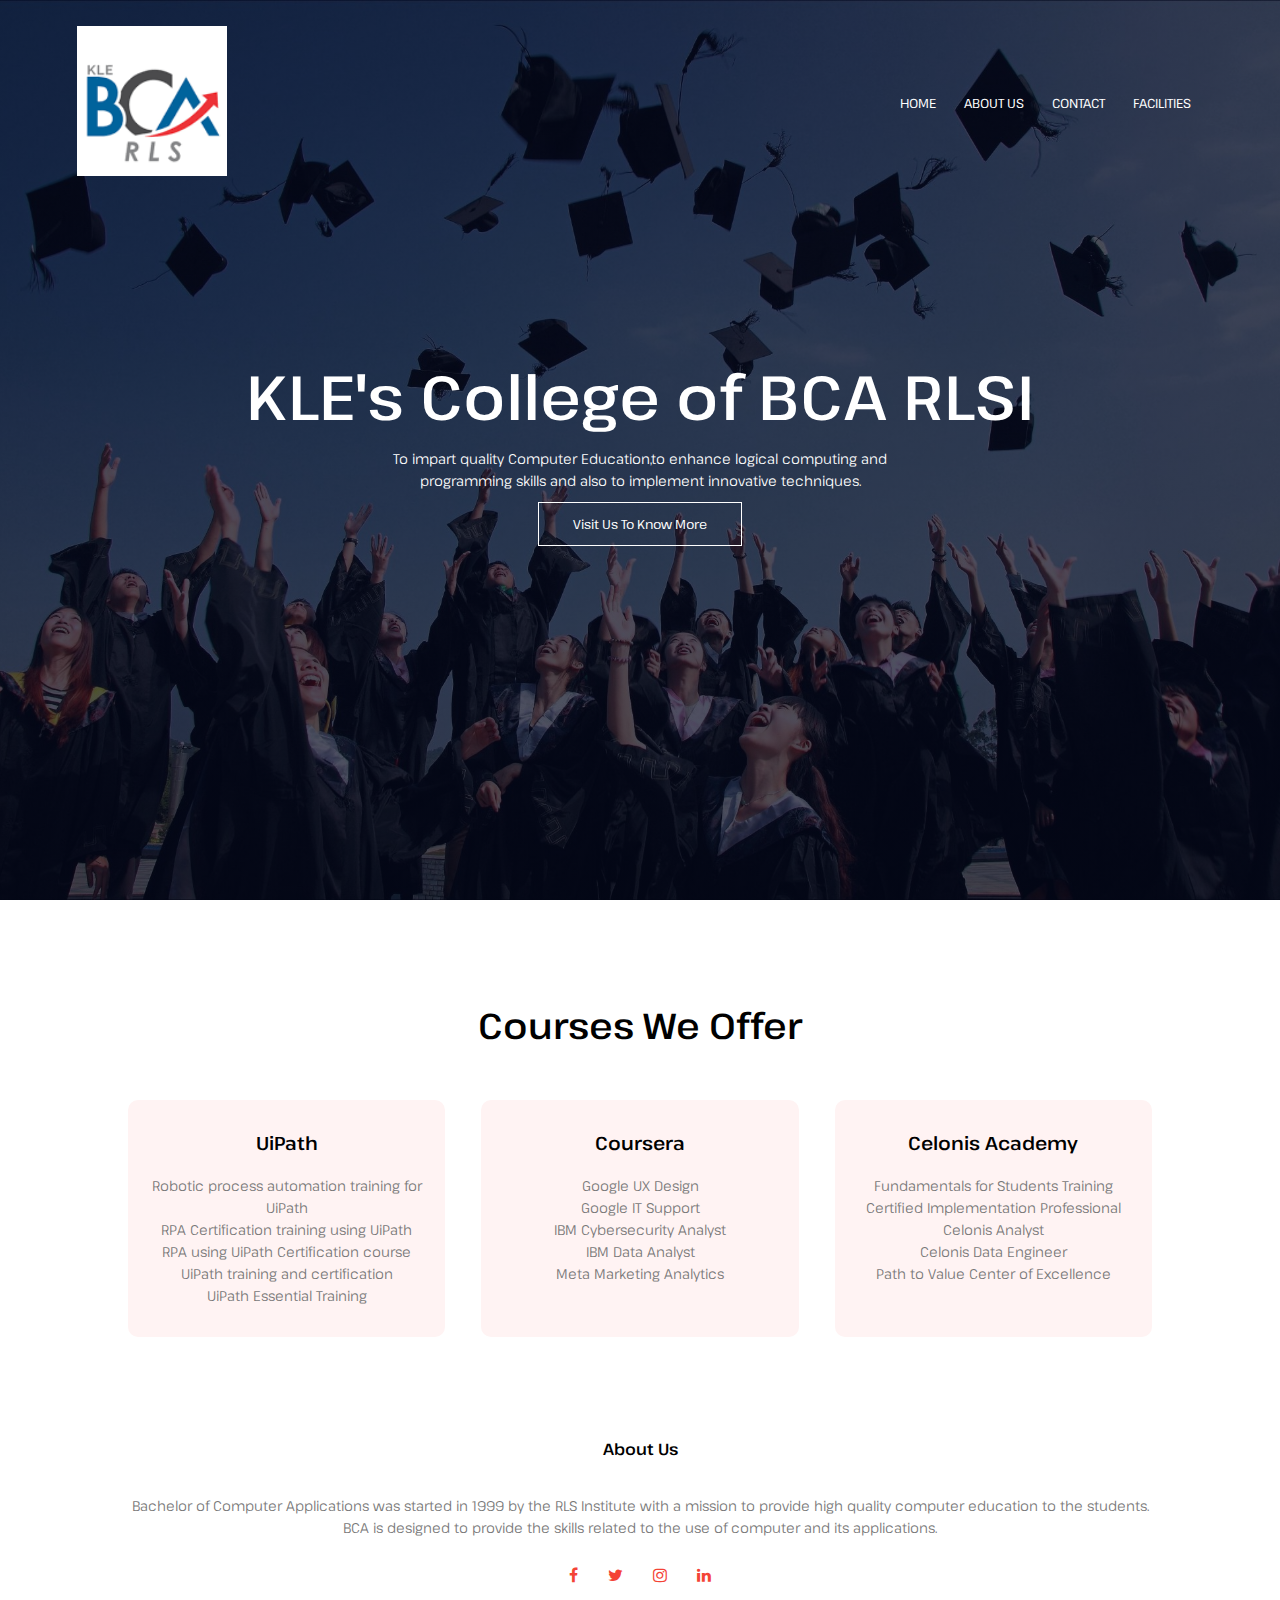
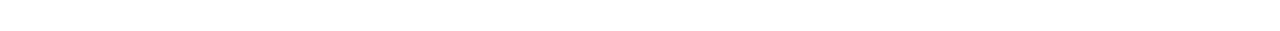
<file: index.html>
<!DOCTYPE html>
<html>
<head>
<meta name="viewport" content="with=device-width, initial-scale=1.0">
<title>RLS BCA Website</title>
<link rel="stylesheet" href="style.css">
<link rel="preconnect" href="https://fonts.googleapis.com">
<link rel="preconnect" href="https://fonts.gstatic.com" crossorigin>
<link href="https://fonts.googleapis.com/css2?family=Pathway+Extreme:wght@100;200;300;400;600;700&display=swap" rel="stylesheet">
<link rel="stylesheet" href="https://stackpath.bootstrapcdn.com/font-awesome/4.7.0/css/font-awesome.min.css">
</head>
<body>
<section class="header">
<nav>
   <a  href="index.html"><img src="logo1.jpg"></a>
    <div class="nav-links" id="navLinks">
<i class="fa fa-times" onclick="hideMenu()"></i>
 
  <ul>
        <li><a href="index.html">HOME</a></li> 
        <li><a href="aboutus.html">ABOUT US</a></li>
         <li><a href="contact.html">CONTACT</a></li>
        <li><a href="facilities.html">FACILITIES</a></li>
      </ul>
</div>
<i class="fa fa-bars"onclick="showMenu()" ></i>
</nav>

<div class="text-box">
<h1>KLE's College of BCA RLSI</h1>
<p>To impart quality Computer Education,to enhance logical computing and <br>programming skills and 
 also to implement innovative techniques.</p>
<a href="" class="hero-btn">Visit Us To Know More</a>
</section>


<!---------Courses------->
<section class="course">
<h1>Courses We Offer</h1>
<div class="row">
<div class="course-col">
<h3>UiPath</h3>
<p>Robotic process automation training for UiPath<br>
RPA Certification training using UiPath<br>
RPA using UiPath Certification course<br>
UiPath training and certification<br>
UiPath Essential Training
</p>
</div>


<div  class="course-col">
<h3>Coursera</h3>
<p>Google UX Design<br>
Google IT Support<br>
IBM Cybersecurity Analyst<br>
IBM Data Analyst<br>
Meta Marketing Analytics</p>
</div>


<div class="course-col">
<h3>Celonis Academy</h3>
<p>Fundamentals for Students Training<br>
Certified Implementation Professional <br>
Celonis Analyst<br>
Celonis Data Engineer<br>
Path to Value Center of Excellence</p>
</div>
</div>
</section>


<!--------footer----->
<section class="footer">
<h4>About Us</h4>
<p> Bachelor of Computer Applications was started in 1999 by the RLS Institute with a mission to provide high quality computer education to the students.
<br>BCA is designed to provide the skills related to the use of computer and its applications. <br>
</p>
<div class="icons">
<i class="fa fa-facebook"></i>
<i class="fa fa-twitter"></i>
<i class="fa fa-instagram"></i>
<i class="fa fa-linkedin"></i>
</div>
 


<!------Javascript for Toggle Menu------>
<script>
var navLinks=document.getElementById("navLinks");
function showMenu()
{
 navLinks.style.right="0";
}
function hideMenu()
{
 navLinks.style.right="-200px";
}
</script>
</body>
</html>
</file>
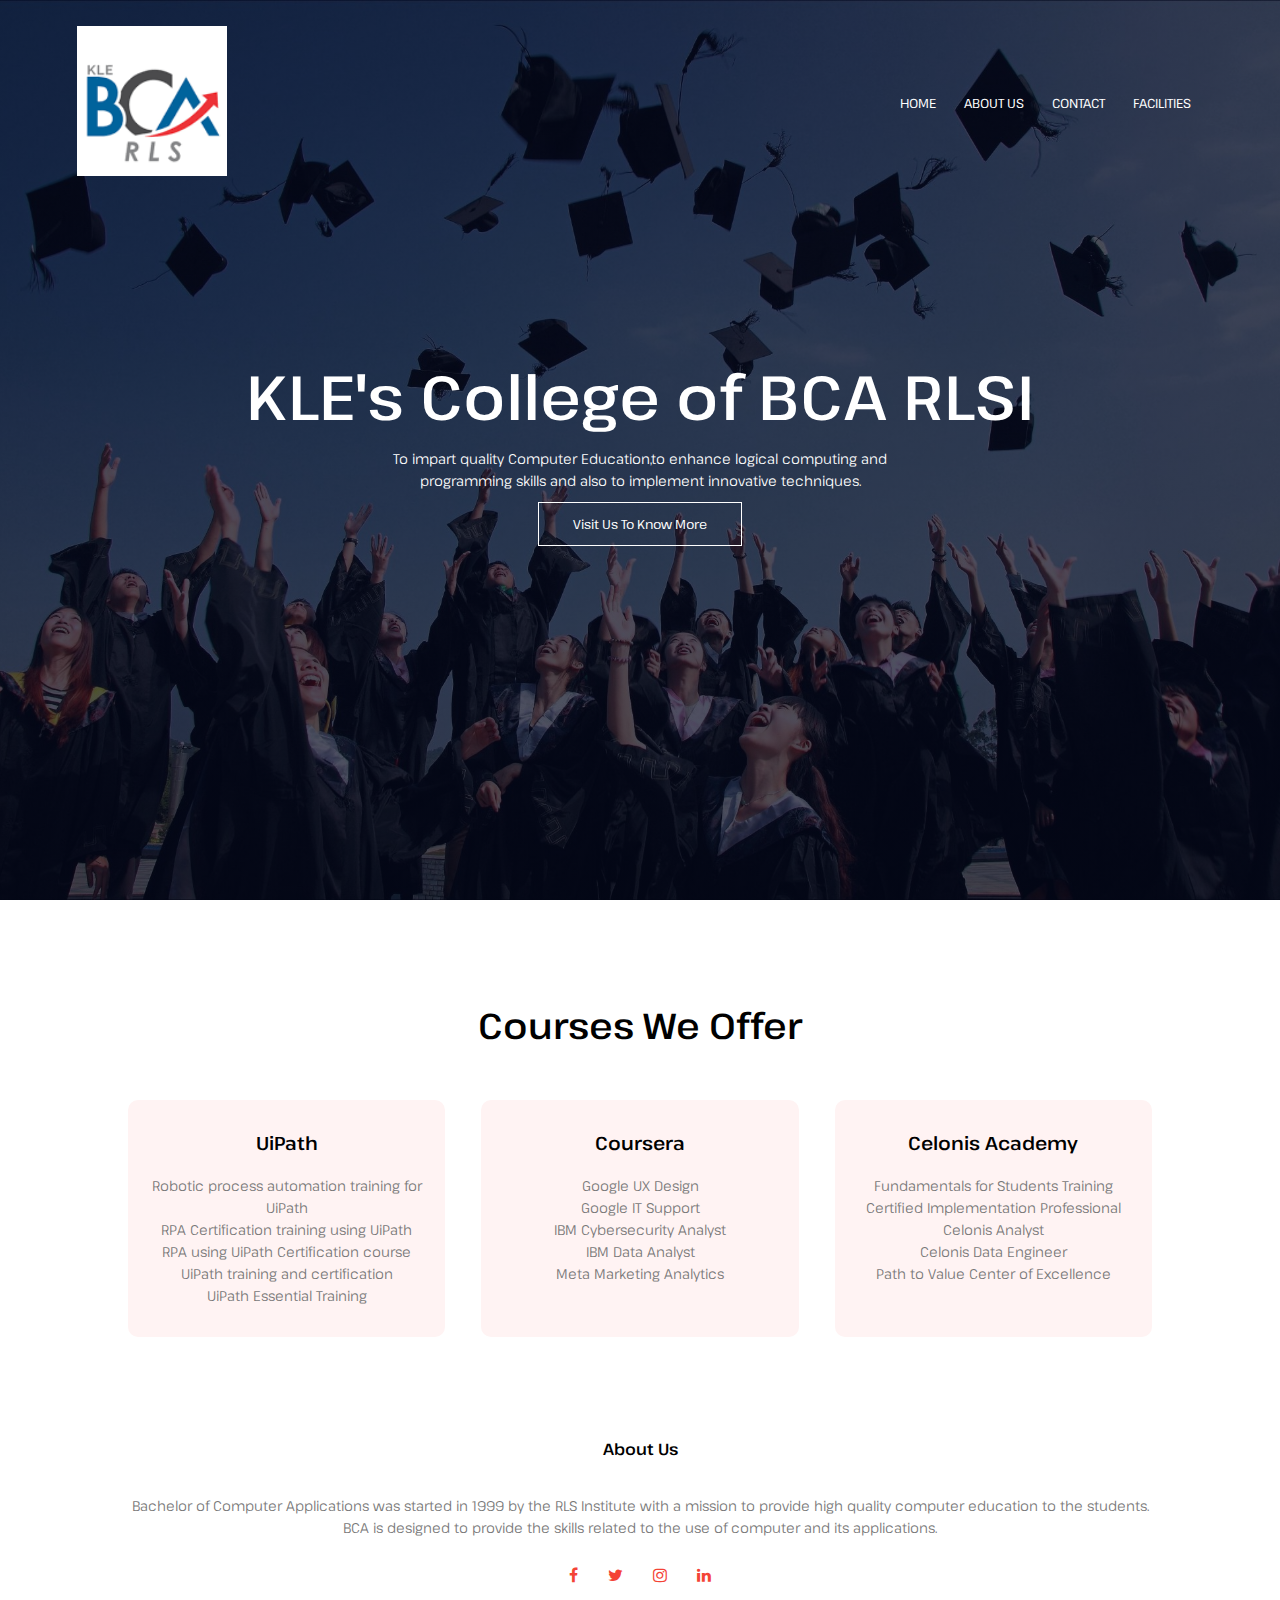
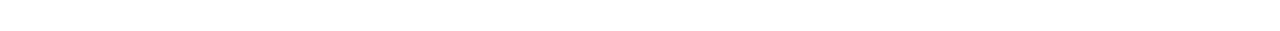
<file: RLS BCA Website/index.html>
<!DOCTYPE html>
<html>
<head>
<meta name="viewport" content="with=device-width, initial-scale=1.0">
<title>RLS BCA Website</title>
<link rel="stylesheet" href="style.css">
<link rel="preconnect" href="https://fonts.googleapis.com">
<link rel="preconnect" href="https://fonts.gstatic.com" crossorigin>
<link href="https://fonts.googleapis.com/css2?family=Pathway+Extreme:wght@100;200;300;400;600;700&display=swap" rel="stylesheet">
<link rel="stylesheet" href="https://stackpath.bootstrapcdn.com/font-awesome/4.7.0/css/font-awesome.min.css">
</head>
<body>
<section class="header">
<nav>
   <a  href="index.html"><img src="logo1.jpg"></a>
    <div class="nav-links" id="navLinks">
<i class="fa fa-times" onclick="hideMenu()"></i>
 
  <ul>
        <li><a href="index.html">HOME</a></li> 
        <li><a href="aboutus.html">ABOUT US</a></li>
         <li><a href="contact.html">CONTACT</a></li>
        <li><a href="facilities.html">FACILITIES</a></li>
      </ul>
</div>
<i class="fa fa-bars"onclick="showMenu()" ></i>
</nav>

<div class="text-box">
<h1>KLE's College of BCA RLSI</h1>
<p>To impart quality Computer Education,to enhance logical computing and <br>programming skills and 
 also to implement innovative techniques.</p>
<a href="" class="hero-btn">Visit Us To Know More</a>
</section>


<!---------Courses------->
<section class="course">
<h1>Courses We Offer</h1>
<div class="row">
<div class="course-col">
<h3>UiPath</h3>
<p>Robotic process automation training for UiPath<br>
RPA Certification training using UiPath<br>
RPA using UiPath Certification course<br>
UiPath training and certification<br>
UiPath Essential Training
</p>
</div>


<div  class="course-col">
<h3>Coursera</h3>
<p>Google UX Design<br>
Google IT Support<br>
IBM Cybersecurity Analyst<br>
IBM Data Analyst<br>
Meta Marketing Analytics</p>
</div>


<div class="course-col">
<h3>Celonis Academy</h3>
<p>Fundamentals for Students Training<br>
Certified Implementation Professional <br>
Celonis Analyst<br>
Celonis Data Engineer<br>
Path to Value Center of Excellence</p>
</div>
</div>
</section>


<!--------footer----->
<section class="footer">
<h4>About Us</h4>
<p> Bachelor of Computer Applications was started in 1999 by the RLS Institute with a mission to provide high quality computer education to the students.
<br>BCA is designed to provide the skills related to the use of computer and its applications. <br>
</p>
<div class="icons">
<i class="fa fa-facebook"></i>
<i class="fa fa-twitter"></i>
<i class="fa fa-instagram"></i>
<i class="fa fa-linkedin"></i>
</div>
 


<!------Javascript for Toggle Menu------>
<script>
var navLinks=document.getElementById("navLinks");
function showMenu()
{
 navLinks.style.right="0";
}
function hideMenu()
{
 navLinks.style.right="-200px";
}
</script>
<script src="//code.tidio.co/buvgqissxnavsdt7x8jyhuuegwo5zvnl.js" async></script>
</body>
</html>
</file>
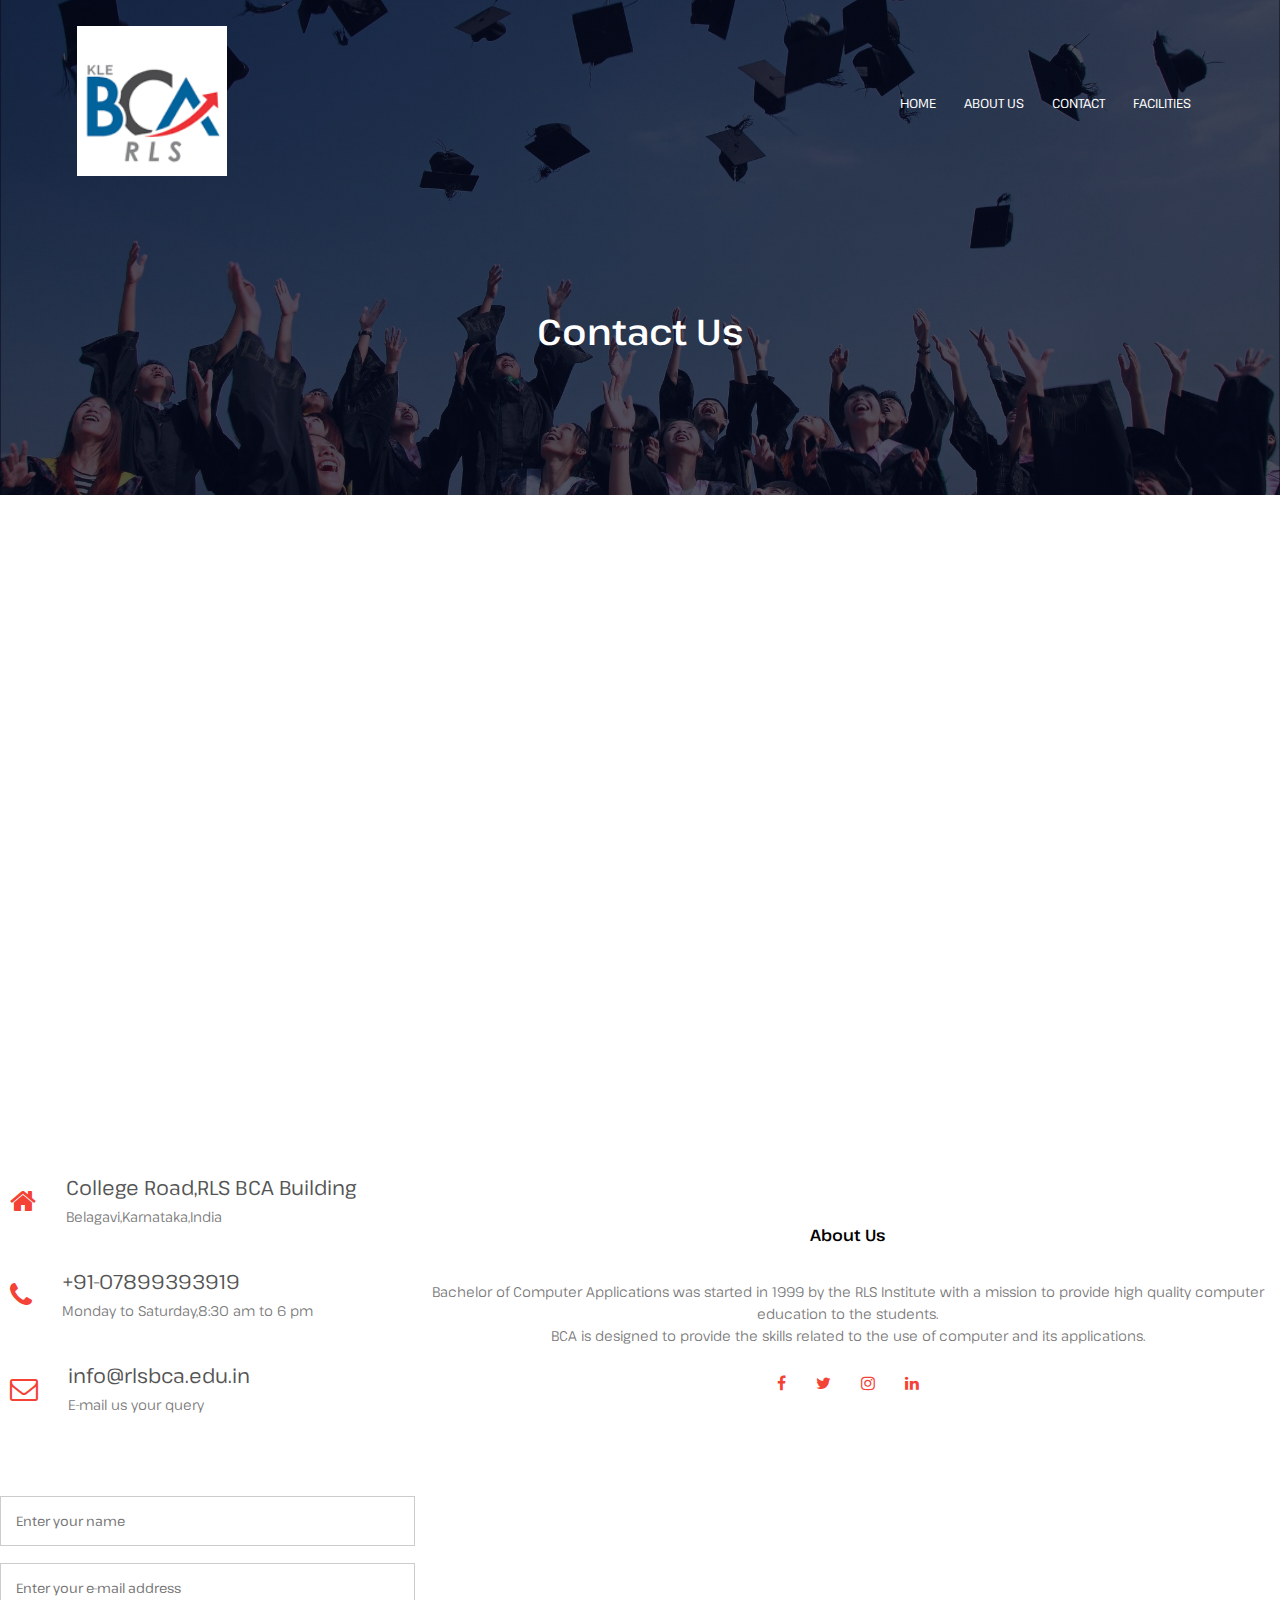
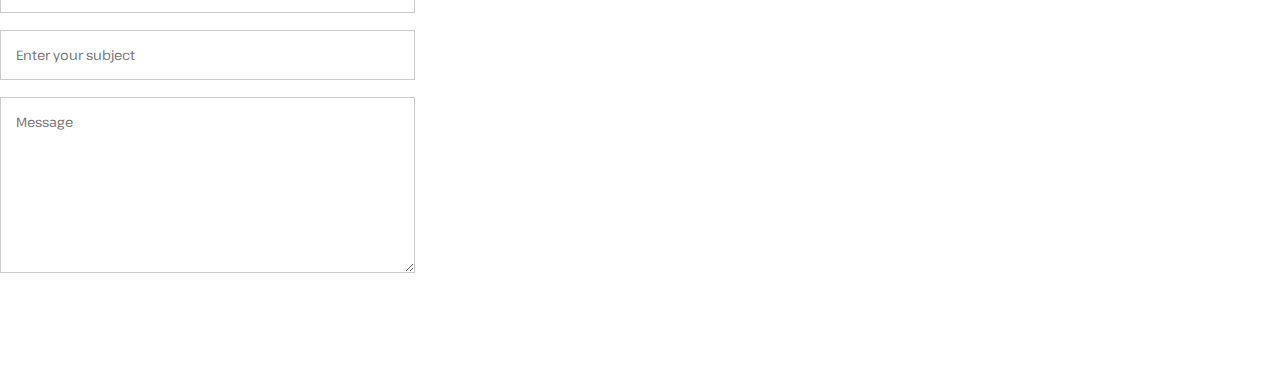
<file: contact.html>
<!DOCTYPE html>
<html>
<head>
<meta name="viewport" content="with=device-width, initial-scale=1.0">
<title>RLS BCA Website</title>
<link rel="stylesheet" href="style.css">
<link rel="preconnect" href="https://fonts.googleapis.com">
<link rel="preconnect" href="https://fonts.gstatic.com" crossorigin>
<link href="https://fonts.googleapis.com/css2?family=Pathway+Extreme:wght@100;200;300;400;600;700&display=swap" rel="stylesheet">
<link rel="stylesheet" href="https://stackpath.bootstrapcdn.com/font-awesome/4.7.0/css/font-awesome.min.css">
</head>
<body>
<section class="sub-header">
<nav>
   <a  href="index.html"><img src="logo1.jpg"></a>
    <div class="nav-links" id="navLinks">
<i class="fa fa-times" onclick="hideMenu()"></i>
 
      <ul>
        <li><a href="index.html">HOME</a></li> 
        <li><a href="about_us.html">ABOUT US</a></li>
         <li><a href="contact.html">CONTACT</a></li>
         <li><a href="facilities.html">FACILITIES</a></li>
      </ul>
</div>
<i class="fa fa-bars"onclick="showMenu()" ></i>
</nav>
<h1>Contact Us</h1>
</section>



<!-------Contact-------->
<section class="location">

<iframe src="https://www.google.com/maps/embed?pb=!1m18!1m12!1m3!1d1918.9443758050036!2d74.50228449975873!3d15.86244329286069!2m3!1f0!2f0!3f0!3m2!1i1024!2i768!4f13.1!3m3!1m2!1s0x3bbf66af3b639213%3A0xef0ad5fed0ce676c!2sKLE&#39;S%20College%20of%20BCA%2C%20RLSI!5e0!3m2!1sen!2sin!4v1687498152827!5m2!1sen!2sin" width="600" height="450" style="border:0;" allowfullscreen="" loading="lazy" referrerpolicy="no-referrer-when-downgrade"></iframe>
</section class="contact">
<div class="row">
<div class="contact-col">
<div>
<i class="fa fa-home"></i>

<span>
<h5>College Road,RLS BCA Building</h5>
<p>Belagavi,Karnataka,India</p>
</span>



</div>
<div>
<i class="fa fa-phone"></i>
<span>
<h5>+91-07899393919</h5>
<p>Monday to Saturday,8:30 am to 6 pm</p>
</span>
</div>

<div>
<i class="fa fa-envelope-o"></i>

<span>
<h5>info@rlsbca.edu.in</h5>
<p>E-mail us your query</p>
</span>



</div>

<div class="contact-col">
</div>
<form action="form-handler.php"  method="post">
<input type="text"   name="name"  placeholder="Enter your name"required>
<input type="email"   name="email"   placeholder="Enter your e-mail address"required>
<input type="text"     name="subject"   placeholder="Enter your subject"required>
<textarea  rows="8"    name="message"    placeholder="Message" required></textarea>
<button type="Submit" class="hero-btn red-btn">Send Message</button>

</form>
</div>
<section>

</section>



<!--------footer----->
<section class="footer">
<h4>About Us</h4>
<p> Bachelor of Computer Applications was started in 1999 by the RLS Institute with a mission to provide high quality computer education to the students.
<br>BCA is designed to provide the skills related to the use of computer and its applications. <br>
</p>
<div class="icons">
<i class="fa fa-facebook"></i>
<i class="fa fa-twitter"></i>
<i class="fa fa-instagram"></i>
<i class="fa fa-linkedin"></i>
</div>
 


<!------Javascript for Toggle Menu------>
<script>
var navLinks=document.getElementById("navLinks");
function showMenu()
{
 navLinks.style.right="0";
}
function hideMenu()
{
 navLinks.style.right="-200px";
}
</script>
</body>
</html>
</file>
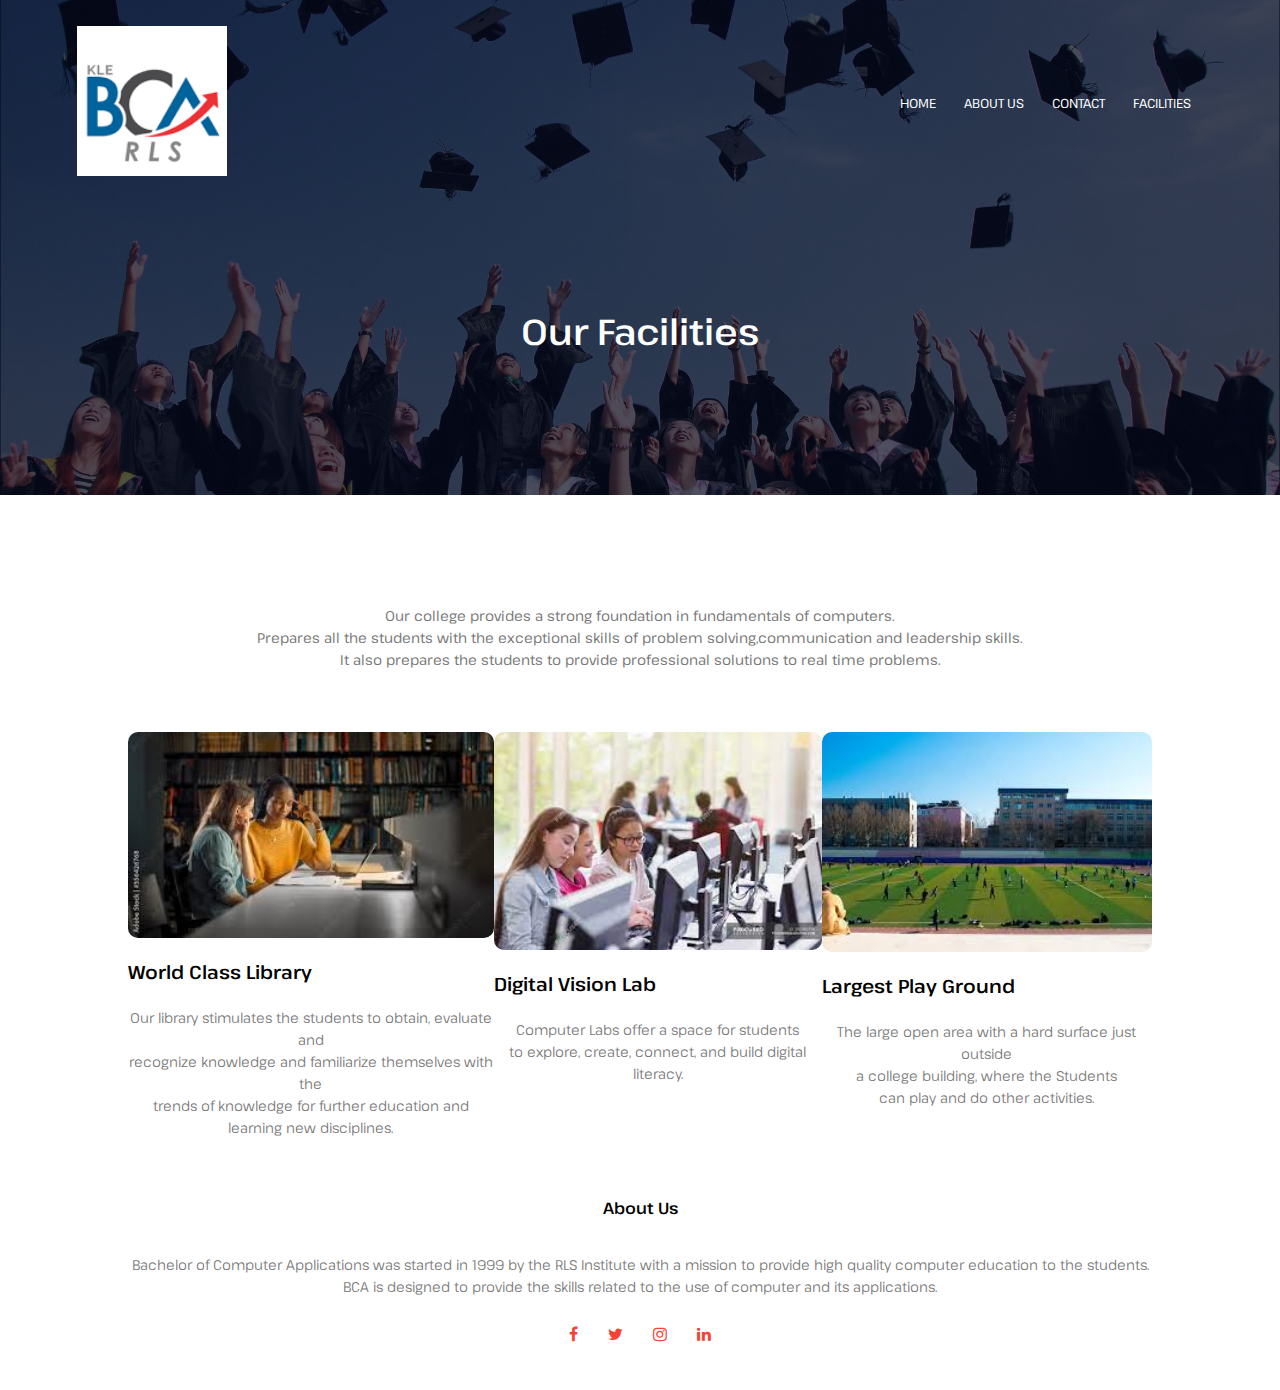
<file: facilities.html>
<!DOCTYPE html>
<html>
<head>
<meta name="viewport" content="with=device-width, initial-scale=1.0">
<title>RLS BCA Website</title>
<link rel="stylesheet" href="style.css">
<link rel="preconnect" href="https://fonts.googleapis.com">
<link rel="preconnect" href="https://fonts.gstatic.com" crossorigin>
<link href="https://fonts.googleapis.com/css2?family=Pathway+Extreme:wght@100;200;300;400;600;700&display=swap" rel="stylesheet">
<link rel="stylesheet" href="https://stackpath.bootstrapcdn.com/font-awesome/4.7.0/css/font-awesome.min.css">
</head>
<body>
<section class="sub-header">
<nav>
   <a  href="index.html"><img src="logo1.jpg"></a>
    <div class="nav-links" id="navLinks">
<i class="fa fa-times" onclick="hideMenu()"></i>
 
      <ul>
        <li><a href="index.html">HOME</a></li> 
        <li><a href="about_us.html">ABOUT US</a></li>
         <li><a href="contact.html">CONTACT</a></li>
        <li><a href="facilities.html">FACILITIES</a></li>
      </ul>
</div>
<i class="fa fa-bars"onclick="showMenu()" ></i>
</nav>
<h1>Our Facilities</h1>
</section>





<!------------Facilities------------->
<section class="facilities">
<p><b> Our college provides a strong foundation in fundamentals of computers.<br>Prepares all the students with the exceptional skills of problem solving,communication
and leadership skills.<br>It also prepares the students to provide professional solutions to real time problems. <b></p>


<div class="row">
<div class="facilities-col">
<img src="lib.jpg">
<h3>World Class Library</h3>
<p>Our library stimulates the students to obtain,
evaluate and  <br>recognize knowledge and familiarize 
themselves with the<br>  trends of knowledge for further 
education and<br>  learning new disciplines.<br></p>
</div>



<div class="facilities-col">
<img src="lab.jpg">
<h3>Digital Vision Lab</h3>
<p>Computer Labs offer a space for students<br> 
to explore, create, connect, and build digital literacy.<br>


</p>
</div>


<div class="facilities-col">
<img src="ground.jpg">
<h3>Largest Play Ground</h3>
<p>The large open area with a hard surface
 just outside<br> a college building, where the 
Students<br> can play and do other activities.<br>
</p>
</div>



</div>
</section>



<!--------footer----->
<section class="footer">
<h4>About Us</h4>
<p> Bachelor of Computer Applications was started in 1999 by the RLS Institute with a mission to provide high quality computer education to the students.
<br>BCA is designed to provide the skills related to the use of computer and its applications. <br>
</p>
<div class="icons">
<i class="fa fa-facebook"></i>
<i class="fa fa-twitter"></i>
<i class="fa fa-instagram"></i>
<i class="fa fa-linkedin"></i>
</div>
 


<!------Javascript for Toggle Menu------>
<script>
var navLinks=document.getElementById("navLinks");
function showMenu()
{
 navLinks.style.right="0";
}
function hideMenu()
{
 navLinks.style.right="-200px";
}
</script>
</body>
</html>
</file>
<file: style.css>
*{
    margin:0;
    padding:0;
    font-family: 'Pathway Extreme', sans-serif;

}
 .header
{
width:100%;
min-height:100vh;
background-image:linear-gradient(rgba(4,9,30,0.7),rgba(4,9,30,0.7)),url("backg.jpg");
background-position:center;
background-size:cover;
position:relative;

}   

nav
{
          display: flex;
          padding:2% 6%;
          justify-content: space-between;
          align-items:center;
}
nav img
{
 width:150px;
}

.nav-links
{
flex:1;
text-align:right;
}

.nav-links ul li 
{
list-style:none;
display:inline-block;
padding:8px 12px;
position: relative;
}

.nav-links ul li a
{
color:#fff;
text-decoration:none;
font-size:13px;
}
.nav-links ul li::after 
{
content:' ';
width:0%;
height:2px;
background:#f44336;
display:block;
margin:auto;
transition:0.5s;
}

.nav-links ul li:hover::after
{
width:100%;
}

.text-box
{
width:90%;
color:#fff;
position:absolute;
top:50%;
left:50%;
transform:translate(-50%,-50%);
text-align:center;
}

.text-box h1
{
font-size:62px;
}

.text-box p
{
margin:10 px 0 40px;
font-size:14px;
color:#fff;
}

.hero-btn
{
display:inline-block;
text-decoration:none;
color: #fff;
border: 1px solid #fff;
padding: 12px 34px;
font-size: 13px;
background:  transparent;
position: relative;
cursor: pointer;
}

.hero-btn:hover
{
border:1px solid #f44336 ;
background : #f44336;
transition:1s;
}

nav .fa
{
display:none;
}



@media(max-width:700px)
{
.text-box h1
{
font-size:20px;
}
.nav-links ul li 
{
display:block;
}
.nav-links
{
position:fixed;
background: #f44336;
height: 100vh;
width: 200px;
top: 0;
right:-200px;
text-align: left;
z-index: 2;
transition:1s;
}
nav .fa
{
display:block;
color:#fff;
margin:10px;
font-size:22 px;
cursor:pointer;
}
.nav-links ul
{
padding:30px;
}
}








/*------course-----*/
.course
{
width:80%;
margin:auto;
text-align:center;
padding-top:100px;
}
h1
{
font-size:36px;
font-weight:600;
}
p
{
color:#777;
font-size:14px;
font-weight:300;
line-height:22px;
padding:10px;
}
.row
{
margin-top:5%;
display:flex;
justify-content:space-between;
}
.course-col
{
flex-basis:31%;
background:#fff3f3;
border-radius:10px;
margin-bottom:5%;
padding:20px 12px;
box-sizing:border-box;
transition:0.5s;
}
h3
{
text-align:center;
font-weight:600;
margin:10px 0;
}
.course-col:hover
{
box-shadow: 0 0 20px 0px rgba(0,0,0,0.2);
}
@media(max-width:700px)
{
.row
{
flex-direction:column;
}
}





/*----------footer------*/
.footer 
{
width:100%;
text-align:center;
padding:30px 0;
}
.footer h4
{
margin-bottom:25px;
margin-top:20px;
font-weight:600;
}
.icons .fa 
{
color:#f44336;
margin:0 13px;
cursor:pointer;
padding:18px 0;
}










/*-----------About us page---------------*/
.sub-header
{
height:55vh;
width:100%;  
background-image:linear-gradient(rgba(4,9,30,0.7),rgba(4,9,30,0.7)),url("backg.jpg");
background-position:center;
background-size:cover;
position:relative;   
color:#fff;
text-align:center;
}


.sub-header h1
{
margin-top:100px;
}

.about-us
{
width:80%;
margin:auto;
padding-top:80px;
padding-bottom:50px;

}
.about-col
{
flex-basis:48%
padding:30px 2px;
}
.about-col img
{
width:100%;
}

.about-col h1
{
padding-top:0;
}
.about-col p
{
padding:15px 0 25px;
}













/*--------------contact us page--------------*/

.location
{
width:80%;
margin:auto;
padding:80px 0;
}


.location iframe
{
width:100%;
}

.contact
{
width:80%;
margin:auto;
}
.contact-col
{
flex-basis:48%;
margin-bottom:30px;
}
.contact-col div
{
display:flex;
align-items:center;
margin-bottom:40px;
}
.contact-col div .fa 
{
font-size:28px;
color:#f44336;
margin:10px;
margin-right:30px;
text-align:center;
}

.contact-col div p
{
padding:0;
}
.contact-col div h5
{
font-size:20px;
margin-bottom:5px;
color:#555;
font-weight:400;
}
.contact-col input, .contact-col textarea
{
width:100%;
padding:15px;
margin-bottom:17px;
outline:none;
border:1px solid #ccc;
box-sizing:border-box;
}





/*--------------------Facilities------------------*/
.facilities 
{
 width:80%;
margin:auto;
text-align:center;
padding-top:100px;
}


facilities-col
{
flex-basis:31%;
border-radius:10px;
margin-bottom:5%;
text-align:left;
}



.facilities-col img
{
width:100%;
border-radius:10px;
}

.facilities-col p
{
padding:8px 0;
}



.facilities-col h3
{
margin-top:16px;
margin-bottom:15px;
text-align:left;
}
</file>
<file: RLS BCA Website/style.css>
*{
    margin:0;
    padding:0;
    font-family: 'Pathway Extreme', sans-serif;

}
 .header
{
width:100%;
min-height:100vh;
background-image:linear-gradient(rgba(4,9,30,0.7),rgba(4,9,30,0.7)),url("backg.jpg");
background-position:center;
background-size:cover;
position:relative;

}   

nav
{
          display: flex;
          padding:2% 6%;
          justify-content: space-between;
          align-items:center;
}
nav img
{
 width:150px;
}

.nav-links
{
flex:1;
text-align:right;
}

.nav-links ul li 
{
list-style:none;
display:inline-block;
padding:8px 12px;
position: relative;
}

.nav-links ul li a
{
color:#fff;
text-decoration:none;
font-size:13px;
}
.nav-links ul li::after 
{
content:' ';
width:0%;
height:2px;
background:#f44336;
display:block;
margin:auto;
transition:0.5s;
}

.nav-links ul li:hover::after
{
width:100%;
}

.text-box
{
width:90%;
color:#fff;
position:absolute;
top:50%;
left:50%;
transform:translate(-50%,-50%);
text-align:center;
}

.text-box h1
{
font-size:62px;
}

.text-box p
{
margin:10 px 0 40px;
font-size:14px;
color:#fff;
}

.hero-btn
{
display:inline-block;
text-decoration:none;
color: #fff;
border: 1px solid #fff;
padding: 12px 34px;
font-size: 13px;
background:  transparent;
position: relative;
cursor: pointer;
}

.hero-btn:hover
{
border:1px solid #f44336 ;
background : #f44336;
transition:1s;
}

nav .fa
{
display:none;
}



@media(max-width:700px)
{
.text-box h1
{
font-size:20px;
}
.nav-links ul li 
{
display:block;
}
.nav-links
{
position:fixed;
background: #f44336;
height: 100vh;
width: 200px;
top: 0;
right:-200px;
text-align: left;
z-index: 2;
transition:1s;
}
nav .fa
{
display:block;
color:#fff;
margin:10px;
font-size:22 px;
cursor:pointer;
}
.nav-links ul
{
padding:30px;
}
}








/*------course-----*/
.course
{
width:80%;
margin:auto;
text-align:center;
padding-top:100px;
}
h1
{
font-size:36px;
font-weight:600;
}
p
{
color:#777;
font-size:14px;
font-weight:300;
line-height:22px;
padding:10px;
}
.row
{
margin-top:5%;
display:flex;
justify-content:space-between;
}
.course-col
{
flex-basis:31%;
background:#fff3f3;
border-radius:10px;
margin-bottom:5%;
padding:20px 12px;
box-sizing:border-box;
transition:0.5s;
}
h3
{
text-align:center;
font-weight:600;
margin:10px 0;
}
.course-col:hover
{
box-shadow: 0 0 20px 0px rgba(0,0,0,0.2);
}
@media(max-width:700px)
{
.row
{
flex-direction:column;
}
}





/*----------footer------*/
.footer 
{
width:100%;
text-align:center;
padding:30px 0;
}
.footer h4
{
margin-bottom:25px;
margin-top:20px;
font-weight:600;
}
.icons .fa 
{
color:#f44336;
margin:0 13px;
cursor:pointer;
padding:18px 0;
}










/*-----------About us page---------------*/
.sub-header
{
height:55vh;
width:100%;  
background-image:linear-gradient(rgba(4,9,30,0.7),rgba(4,9,30,0.7)),url("backg.jpg");
background-position:center;
background-size:cover;
position:relative;   
color:#fff;
text-align:center;
}


.sub-header h1
{
margin-top:100px;
}

.about-us
{
width:80%;
margin:auto;
padding-top:80px;
padding-bottom:50px;

}
.about-col
{
flex-basis:48%
padding:30px 2px;
}
.about-col img
{
width:100%;
}

.about-col h1
{
padding-top:0;
}
.about-col p
{
padding:15px 0 25px;
}













/*--------------contact us page--------------*/

.location
{
width:80%;
margin:auto;
padding:80px 0;
}


.location iframe
{
width:100%;
}

.contact
{
width:80%;
margin:auto;
}
.contact-col
{
flex-basis:48%;
margin-bottom:30px;
}
.contact-col div
{
display:flex;
align-items:center;
margin-bottom:40px;
}
.contact-col div .fa 
{
font-size:28px;
color:#f44336;
margin:10px;
margin-right:30px;
text-align:center;
}

.contact-col div p
{
padding:0;
}
.contact-col div h5
{
font-size:20px;
margin-bottom:5px;
color:#555;
font-weight:400;
}
.contact-col input, .contact-col textarea
{
width:100%;
padding:15px;
margin-bottom:17px;
outline:none;
border:1px solid #ccc;
box-sizing:border-box;
}





/*--------------------Facilities------------------*/
.facilities 
{
 width:80%;
margin:auto;
text-align:center;
padding-top:100px;
}


facilities-col
{
flex-basis:31%;
border-radius:10px;
margin-bottom:5%;
text-align:left;
}



.facilities-col img
{
width:100%;
border-radius:10px;
}

.facilities-col p
{
padding:8px 0;
}



.facilities-col h3
{
margin-top:16px;
margin-bottom:15px;
text-align:left;
}
</file>
